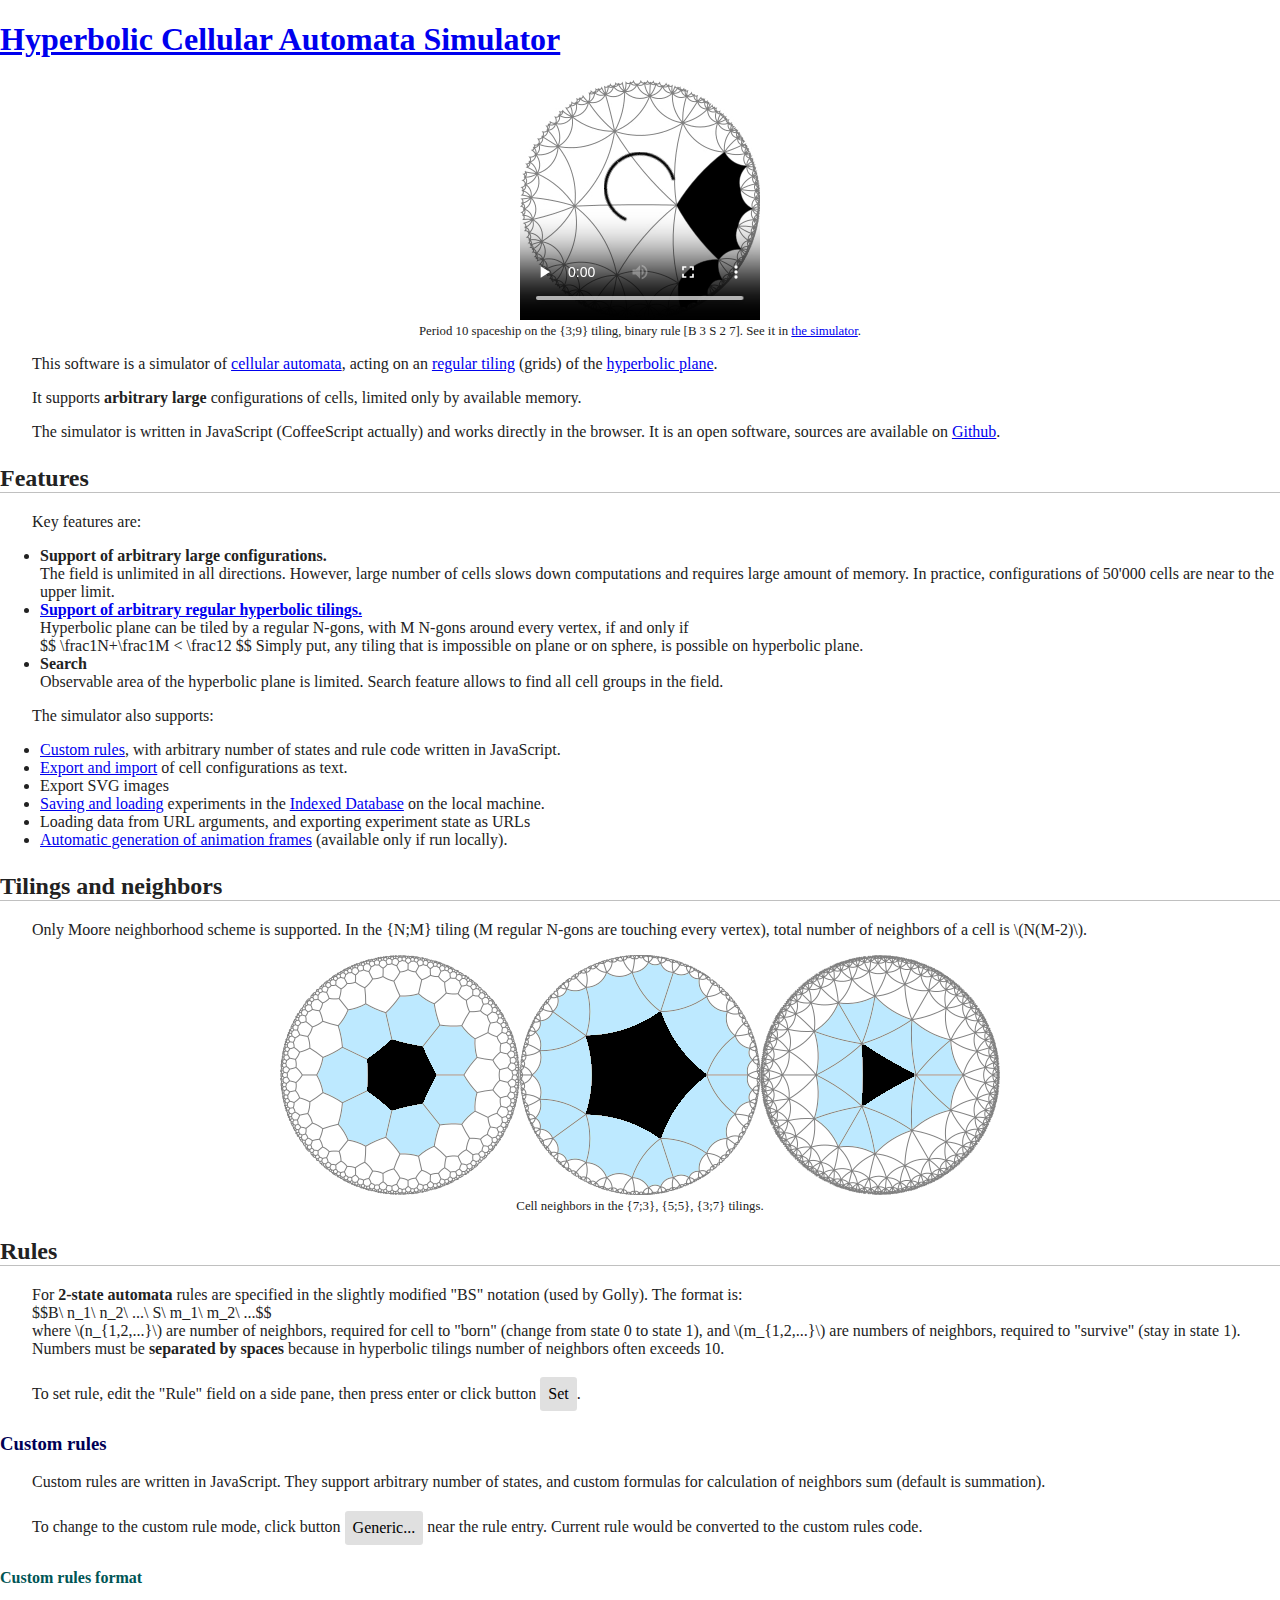
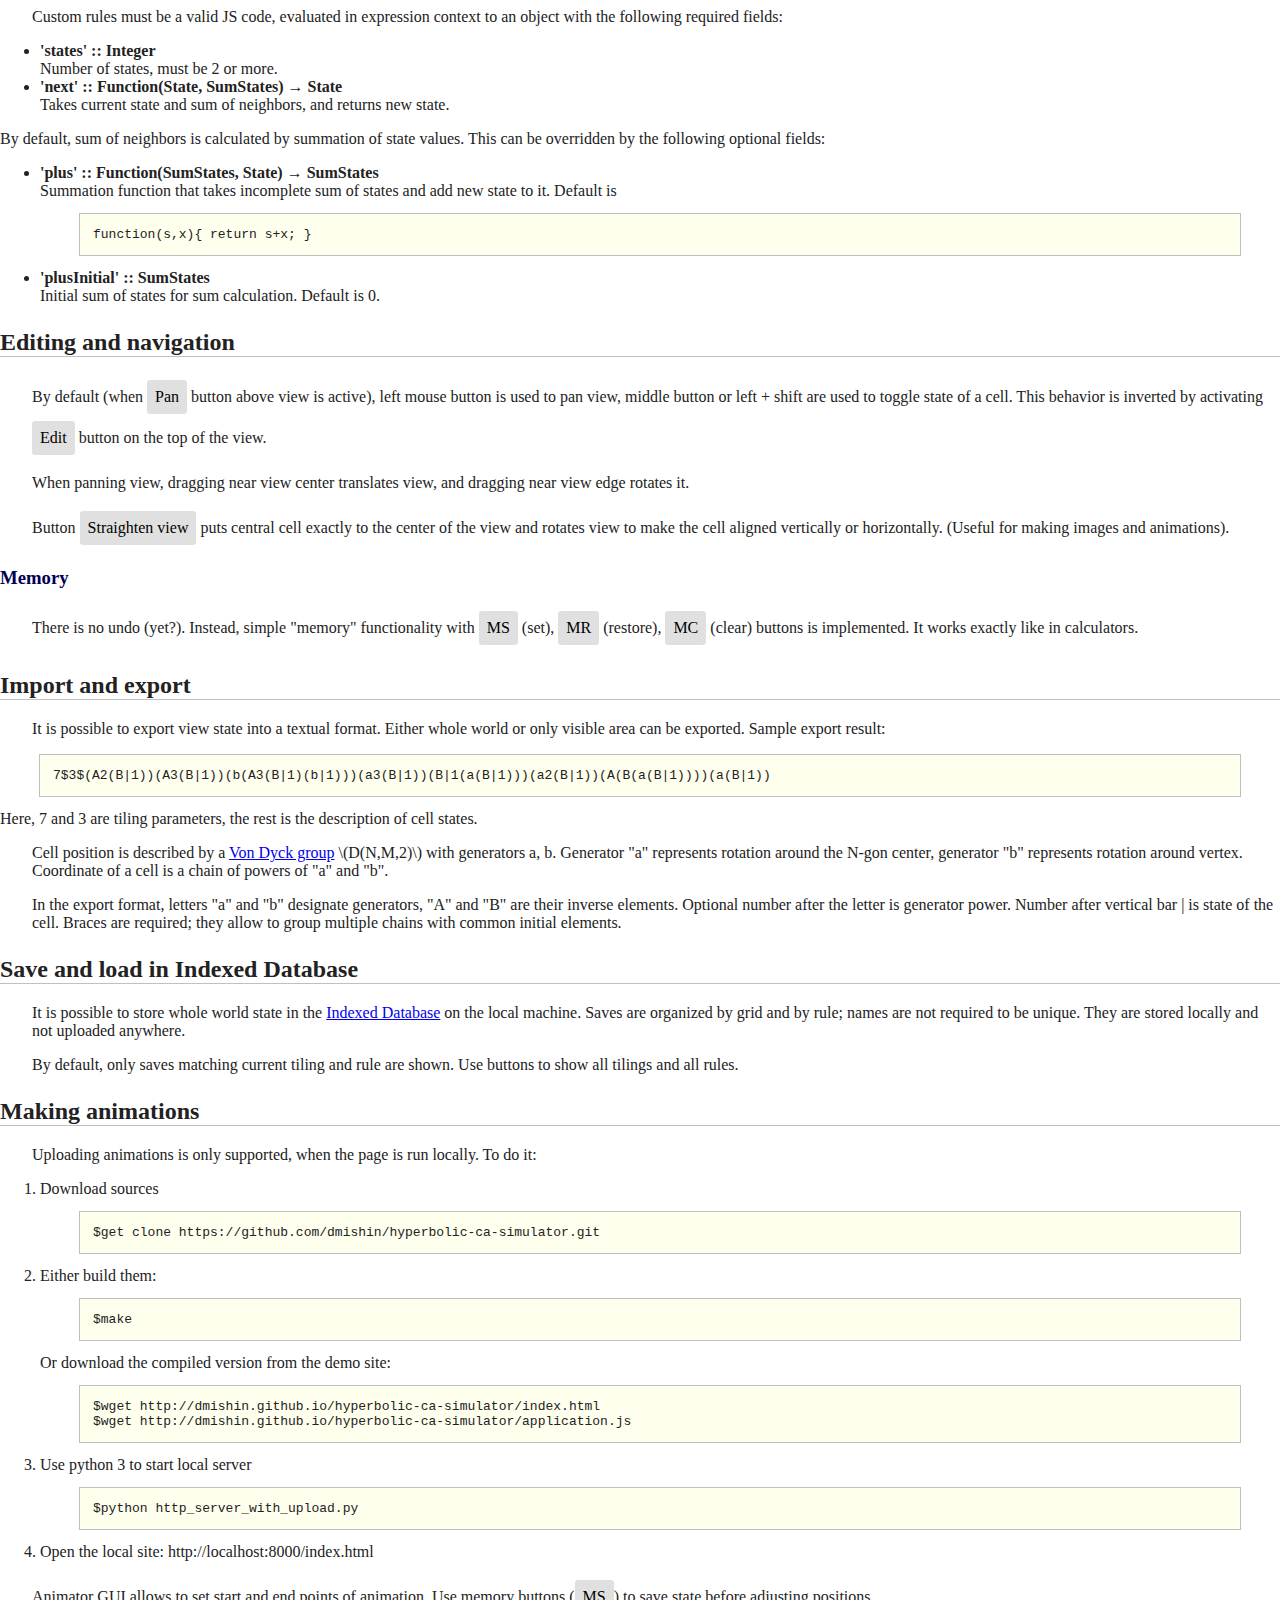
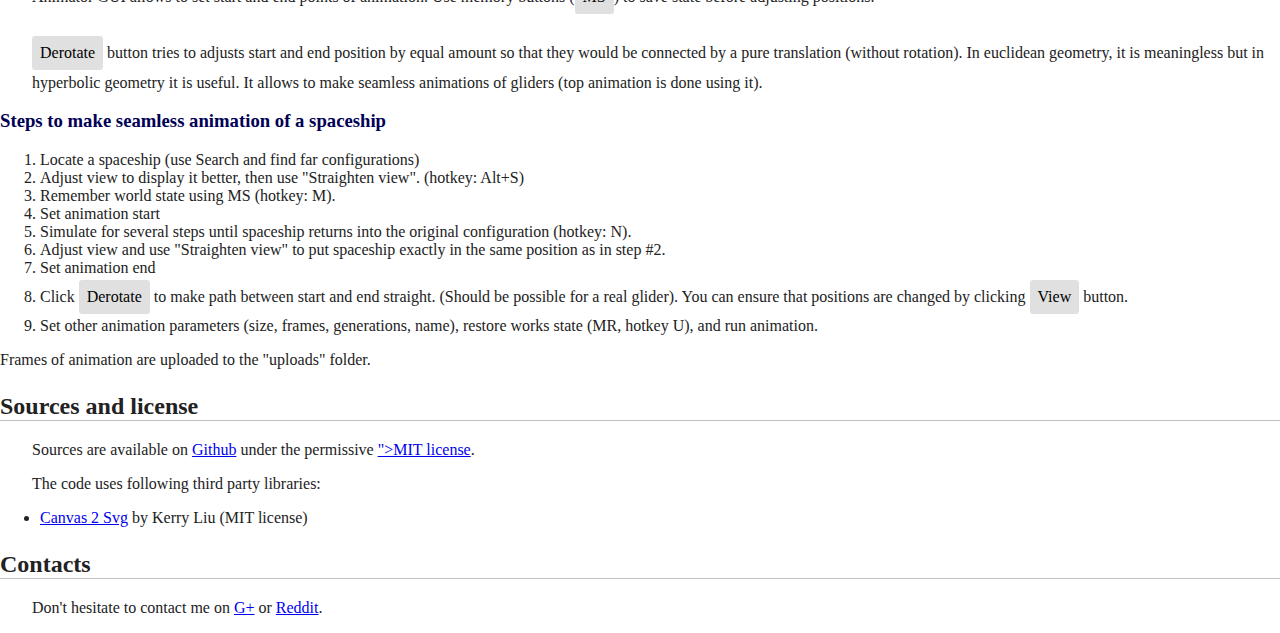
<file: help.html>
<!DOCTYPE html>
<html lang="en">
  <head>
    <title>Hyperbolic Cellular Automata Simulator</title>
    <meta charset="utf-8">
    <link rel="stylesheet" type="text/css" href="help.css">
  </head>
  <body>
    <script async type="text/javascript" src="https://cdn.mathjax.org/mathjax/latest/MathJax.js?config=TeX-MML-AM_CHTML"></script>
    <nav>
    </nav>
    
    <article>
      <h1><a href="index.html">Hyperbolic Cellular Automata Simulator</a></h1>
      <figure>
	<video controls loop>
	  <source src="media/glider-73.webm" type="video/webm"/>
	  Your browser does not support HTML5 video.
	</video>
	<figcaption>Period 10 spaceship on the {3;9} tiling, binary rule [B 3 S 2 7]. See it in
	  <a href="https://dmishin.github.io/hyperbolic-ca-simulator/index.html?grid=3,9&cells=3$9$(b|1(A(B2|1)))(b2|1(A(B2|1)))(b3|1(A(B2|1)))(A(b2|1)(B2|1))(b4|1)(a(B3|1(a(B|1)))(B2|1(a(B|1)))(B|1))&generation=0&rule=B_3_S_2_7&viewbase=e&viewoffset=-2.199393953596273:1.326642835757678:1.3780216281419586">
	    the simulator</a>.
	</figcaption>
      </figure>
      
      <p>
	This software is a simulator of <a href="https://en.wikipedia.org/wiki/Cellular_automaton">cellular automata</a>, acting on an <a href="https://en.wikipedia.org/wiki/Uniform_tilings_in_hyperbolic_plane">regular tiling</a> (grids) of the <a href="https://en.wikipedia.org/wiki/Hyperbolic_geometry">hyperbolic plane</a>.
      </p>
      <p>
	It supports <b>arbitrary large</b> configurations of cells, limited only by available memory. 
      </p>
      <p>
	The simulator is written in JavaScript (CoffeeScript actually) and works directly in the browser. It is an open software, sources are available on <a href="https://github.com/dmishin/hyperbolic-ca-simulator">Github</a>. 
      </p>
      
      <h2>Features</h2>
      <p>
	Key features are:
	<ul>
	  <li><b>Support of arbitrary large configurations.</b><br/>
	    The field is unlimited in all directions. However, large number of cells slows down computations and requires large amount of memory. In practice, configurations of 50'000 cells are near to the upper limit.
	  </li>
	  <li>
	    <b><a href="#tilings">Support of arbitrary regular hyperbolic tilings.</a></b><br/>
	    Hyperbolic plane can be tiled by a regular N-gons, with M N-gons around every vertex, if and only if<br/>
	    
	    $$ \frac1N+\frac1M &lt; \frac12 $$
	    Simply put, any tiling that is impossible on plane or on sphere, is possible on hyperbolic plane.
	  </li>
	  <li>
	    <b>Search</b><br/>
	    Observable area of the hyperbolic plane is limited. Search feature allows to find all cell groups in the field.
	  </li>
	    
	</ul>
      </p>
      <p>The simulator also supports:
	<ul>
	  <li><a href="customrule">Custom rules</a>, with arbitrary number of states and rule code written in JavaScript.</li>
	  <li><a href="#impexp">Export and import</a> of cell configurations as text.</li>
	  <li>Export SVG images</li>
	  <li><a href="#savedb">Saving and loading</a> experiments in the <a href="https://en.wikipedia.org/wiki/Indexed_Database_API">Indexed Database</a> on the local machine.</li>
	  <li>Loading data from URL arguments, and exporting experiment state as URLs</li>
	  <li><a href="#animation">Automatic generation of animation frames</a> (available only if run locally).</li>
	</ul>
      </p>
      <h2><a name="tilings">Tilings and neighbors</a></h2>
      <p>Only Moore neighborhood scheme is supported. In the {N;M} tiling (M regular N-gons are touching every vertex), total number of neighbors of a cell is \(N(M-2)\).
	<figure>
	  <img src="media/neighbors.png">
	  <figcaption>Cell neighbors in the {7;3}, {5;5}, {3;7} tilings.</figcaption>
	</figure>
      </p>
      
      <h2>Rules</h2>
      <p>For <b>2-state automata</b> rules are specified in the slightly modified "BS" notation (used by Golly). The format is: <br/>
	$$B\ n_1\ n_2\ ...\ S\ m_1\ m_2\ ...$$<br/>
	where \(n_{1,2,...}\) are number of neighbors, required for cell to "born" (change from state 0 to state 1), and \(m_{1,2,...}\) are numbers of neighbors, required to "survive" (stay in state 1). Numbers must be <b>separated by spaces</b> because in hyperbolic tilings number of neighbors often exceeds 10.
      </p>
      <p>To set rule, edit the "Rule" field on a side pane, then press enter or click button <span class="button-text">Set</span>.
      </p>
      <h3><a name="customrule">Custom rules</a></h3>
      <p>Custom rules are written in JavaScript. They support arbitrary number of states, and custom formulas for calculation of neighbors sum (default is summation).
      </p>
      <p>To change to the custom rule mode, click button <span class="button-text">Generic...</span> near the rule entry. Current rule would be converted to the custom rules code.
      </p>
      <h4>Custom rules format</h4>
      <p>
	Custom rules must be a valid JS code, evaluated in expression context to an object with the following required fields:
	<ul>
	  <li><b>'states' :: Integer</b><br/>
	    Number of states, must be 2 or more.</li>
	  <li><b>'next' :: Function(State, SumStates) &rarr; State</b><br/>
	    Takes current state and sum of neighbors, and returns new state.</li>
	</ul>
	
	By default, sum of neighbors is calculated by summation of state values. This can be overridden by the following optional fields:
	<ul>
	  <li><b>'plus' :: Function(SumStates, State) &rarr; SumStates</b><br/>
	    Summation function that takes incomplete sum of states and add new state to it. Default is
<pre>function(s,x){ return s+x; }
</pre>
	  </li>
	  <li><b>'plusInitial' :: SumStates</b><br/>
	    Initial sum of states for sum calculation. Default is 0.
	  </li>
	</ul>
      </p>
      <h2>Editing and navigation</h2>
      <p>
	By default (when <span class="button-text">Pan</span> button above view is active), left mouse button is used to pan view, middle button or left + shift are used to toggle state of a cell. This behavior is inverted by activating <span class="button-text">Edit</span> button on the top of the view.
      </p>
      <p>When panning view, dragging near view center translates view, and dragging near view edge rotates it.
      </p>
      <p>Button <span class="button-text">Straighten view</span> puts central cell exactly to the center of the view and rotates view to make the cell aligned vertically or horizontally. (Useful for making images and animations).
      </p>
      <h3>Memory</h3>
      <p>There is no undo (yet?). Instead, simple "memory" functionality with <span class="button-text">MS</span> (set), <span class="button-text">MR</span> (restore), <span class="button-text">MC</span> (clear) buttons is implemented. It works exactly like in calculators.
      </p>

      <h2><a name="impexp">Import and export</a></h2>
      <p>It is possible to export view state into a textual format. Either whole world or only visible area can be exported. Sample export result:
<pre>7$3$(A2(B|1))(A3(B|1))(b(A3(B|1)(b|1)))(a3(B|1))(B|1(a(B|1)))(a2(B|1))(A(B(a(B|1))))(a(B|1))
</pre>
	Here, 7 and 3 are tiling parameters, the rest is the description of cell states.
      </p>
      <p>Cell position is described by a <a href="https://en.wikipedia.org/wiki/Triangle_group#von_Dyck_groups">Von Dyck group</a> \(D(N,M,2)\) with generators a, b. Generator "a" represents rotation around the N-gon center, generator "b" represents rotation around vertex. Coordinate of a cell is a chain of powers of "a" and "b".
      </p>
      <p>In the export format, letters "a" and "b" designate generators, "A" and "B" are their inverse elements. Optional number after the letter is generator power. Number after vertical bar | is state of the cell. Braces are required; they allow to group multiple chains with common initial elements.
      </p>

      <h2><a name="savedb">Save and load in Indexed Database</a></h2>
      <p>It is possible to store whole world state in the <a href="https://en.wikipedia.org/wiki/Indexed_Database_API">Indexed Database</a> on the local machine. Saves are organized by grid and by rule; names are not required to be unique. They are stored locally and not uploaded anywhere.
      </p>
      <p>By default, only saves matching current tiling and rule are shown. Use buttons to show all tilings and all rules.</p>

      <h2><a name="animation">Making animations</a></h2>
      <p>Uploading animations is only supported, when the page is run locally. To do it:
	<ol>
	  <li>Download sources
	    <pre>$get clone https://github.com/dmishin/hyperbolic-ca-simulator.git</pre>
	  </li>
	  <li>Either build them:
	    <pre>$make</pre>
	    Or download the compiled version from the demo site:
<pre>$wget http://dmishin.github.io/hyperbolic-ca-simulator/index.html
$wget http://dmishin.github.io/hyperbolic-ca-simulator/application.js</pre>
	  </li>
	  <li>Use python 3 to start local server
	    <pre>$python http_server_with_upload.py</pre>
	  </li>
	  <li>Open the local site: http://localhost:8000/index.html</li>
	</ol>
      </p>
      <p>
	Animator GUI allows to set start and end points of animation. Use memory buttons (<span class="button-text">MS</span>) to save state before adjusting positions.
      </p>
      <p><span class="button-text">Derotate</span> button tries to adjusts start and end position by equal amount so that they would be connected by a pure translation (without rotation). In euclidean geometry, it is meaningless but in hyperbolic geometry it is useful. It allows to make seamless animations of gliders (top animation is done using it).
      </p>
      <h3>Steps to make seamless animation of a spaceship</h3>
      <p>
	<ol>
	  <li>Locate a spaceship (use Search and find far configurations)</li>
	  <li>Adjust view to display it better, then use "Straighten view". (hotkey: Alt+S)</li >
	  <li>Remember world state using MS (hotkey: M).</li>
	  <li>Set animation start</li>
	  <li>Simulate for several steps until spaceship returns into the original configuration (hotkey: N).</li>
	  <li>Adjust view and use "Straighten view" to put spaceship exactly in the same position as in step #2.</li>
	  <li>Set animation end</li>
	  <li>Click <span class="button-text">Derotate</span> to make path between start and end straight. (Should be possible for a real glider). You can ensure that positions are changed by clicking <span class="button-text">View</span> button.</li>
	  
	  <li>Set other animation parameters (size, frames, generations, name), restore works state (MR, hotkey U), and run animation.
	</ol>
	Frames of animation are uploaded to the "uploads" folder.
      </p>
      <h2>Sources and license</h2>
      <p>Sources are available on <a href="https://github.com/dmishin/hyperbolic-ca-simulator">Github</a> under the permissive <a href="<span class="button-text">">MIT license</a>.</p>
      <p>The code uses following third party libraries:
	<ul>
	  <li><a href="https://github.com/gliffy/canvas2svg">Canvas 2 Svg</a> by Kerry Liu (MIT license)</li>
	</ul>
      </p>
      <h2>Contacts</h2>
      <p>
	Don't hesitate to contact me on <a href="https://plus.google.com/u/0/116542359168957860292">G+</a> or <a href="https://www.reddit.com/u/dmishin">Reddit</a>.
      </p>
    </article>
  </body>
</html>
</file>
<file: help.css>
/* ******************************
*  Main window layout 
*/
body{
    background-color: #fff;
    color: #222;
    margin: 0;
    padding: 0;
}

article p{
    margin-left: 2em;
}
figure {
    text-align: center;
}
figcaption {
    font-size: 80%;
}

h2 {
    border-bottom: solid 1px silver;
    margin-top: 1em;
}
h3 {
    color: #005;
}
h4 {
    color: #055;
}

pre {
    border: solid 1px silver;
    padding: 1em;
    margin: 1em 3em 1em 3em;
    background-color: #ffe;
}


span.button-text{
    display: inline-block;
    
    margin: 0.2em 0;
    padding:0;

    display: inline-block;
    border: none;
    color: #000000;
    border-radius: 0.2em;
    -webkit-border-radius: 0.2em;
    -moz-border-radius: 0.2em;
    /*font-family: Verdana;*/
    width: auto;
    height: auto;
    font-size: 1em;
    padding: 0.5em;
    -text-shadow: 0 1px 0 #FFFFFF;
    background-color: #E0E0E0;
}
</file>
